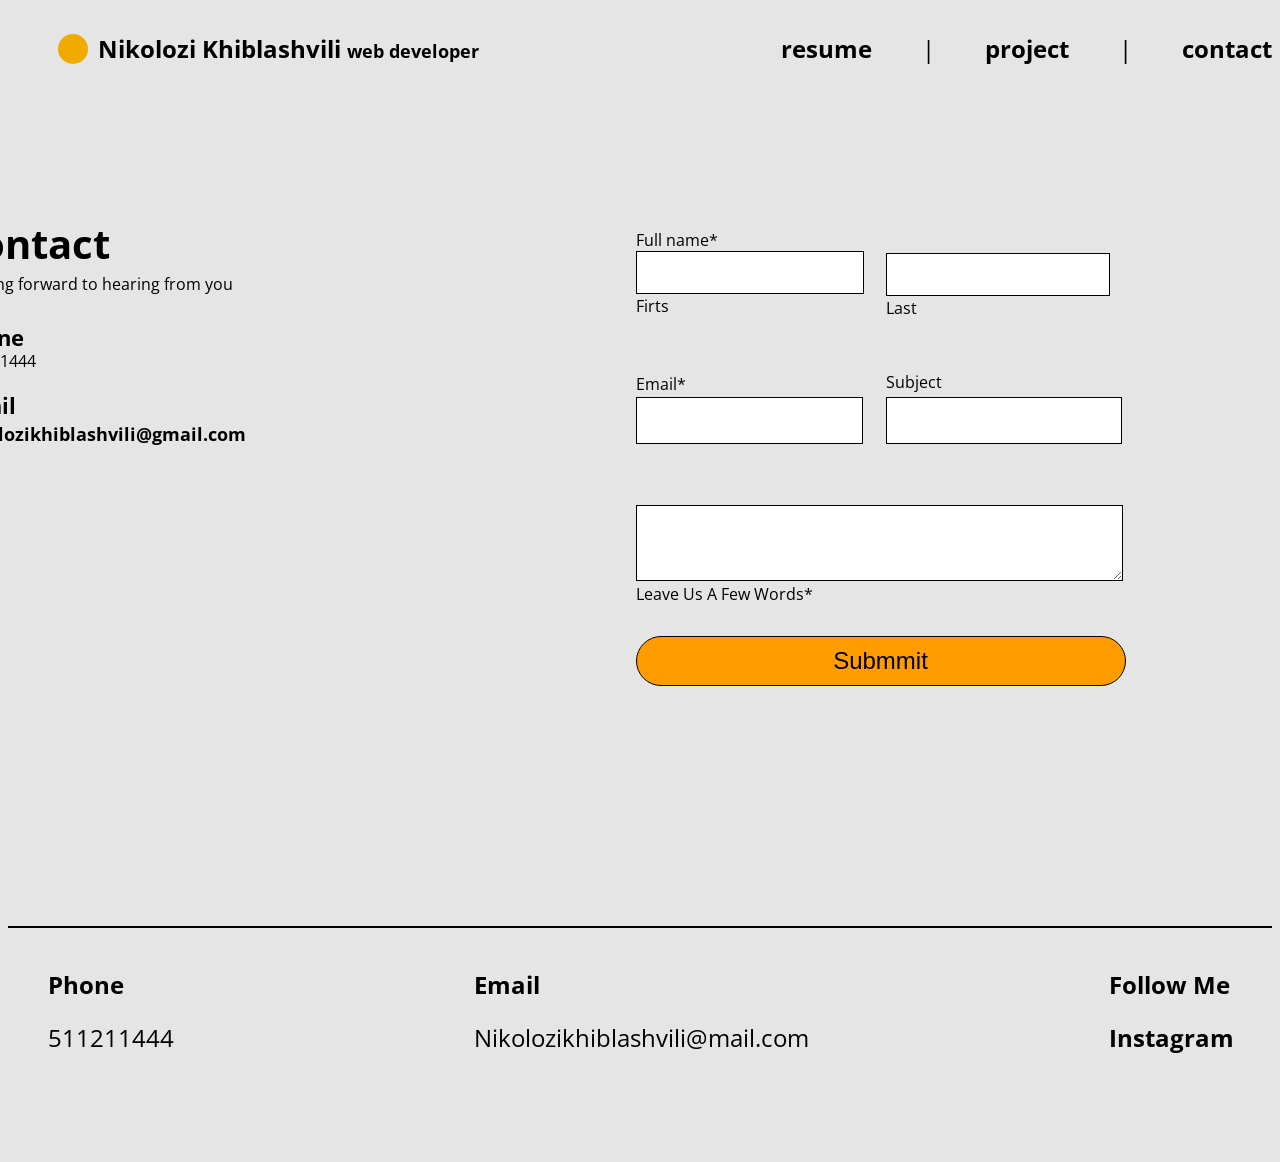
<file: contact.html>
<!DOCTYPE html>
<html lang="en">
  <head>
    <meta charset="UTF-8" />
    <meta name="viewport" content="width=device-width, initial-scale=1.0" />
    <link rel="stylesheet" href="contact.css" />
    <link
      href="https://fonts.googleapis.com/css2?family=Open+Sans:wght@400;600&display=swap"
      rel="stylesheet"
    />
    <title>Document</title>
  </head>
  <body>
    <header>
      <div class="header-logo">
        <div class="main-circle"></div>
        <a class="a" href="index.html"
          ><b>Nikolozi Khiblashvili</b> <span class="spany">web developer</span></a
        >
      </div>
      <nav>
        <ul>
          <li><a class="a" href="resume.html">resume</a></li>
          |
          <li><a class="a" href="projects.html">project</a></li>
          |
          <li><a class="a" href="contact.html">contact</a></li>
        </ul>
      </nav>
    </header>

    <main>
      <div class="main10">
        <div class="main">
          <h1>Contact</h1>
          <span class="span1">Looking forward to hearing from you</span>
          <h3 class="h33">Phone</h3>
          <p>511211444</p>
          <h3 class="h3">Email</h3>
          <a class="a1" href="">Nikolozikhiblashvili@gmail.com</a>
        </div>
        <div class="form10">
          <form action="">
            <label style="color: black;" for="name">Full name<span class="span3">*</span></label>
            <br />
            <input class="first" type="name1" />
            <p style=" color: black; position: relative;  top: -15px" class="p1">Firts</p>

            <input class="input" type="text" />
            <p
              style="margin-left: 250px; position: relative; top: -110px; color: black;"
              class="p2"
            >
              Last
            </p>
            <label style="color: black;" class="email1" for="email"
              >Email<span class="span3">*</span></label
            >
            <br />
           
                 <input class="email" type="email" />
                 <div class="subject1">
                    <span class="span10">Subject</span>
                  <input class="subject" type="subject">
                 </div>
                 
          
           

            <label style="color: black;" for="textarea"
              >Leave Us A Few Words<span class="span3">*</span></label
            >
            <br />
            <textarea></textarea>
            <button>Submmit</button>
          </form>
        </div>
      </div>
    </main>
      <footer>
                <nav class="nav11">
                <ul class="ul11">
                  <div class="foot11 phone11">
                      <li><a href="">Phone</a></li>
                    <p class="p11">511211444</p>
                  </div>
                  <div class="foot11 email11">
                    <li><a href="">Email</a></li>
                    <p class="p11">Nikolozikhiblashvili@mail.com</p>

                  </div>
                    

                    <div class="foot insta">
                        <li><a href="https://www.instagram.com/khiblashvilinikolozi/">Follow Me</a></li>
                        <a class="a11" href="https://www.instagram.com/khiblashvilinikolozi/">Instagram</a>
                    </div>
                  
                </ul>
            </nav>
        </footer>
  </body>
</html>
</file>
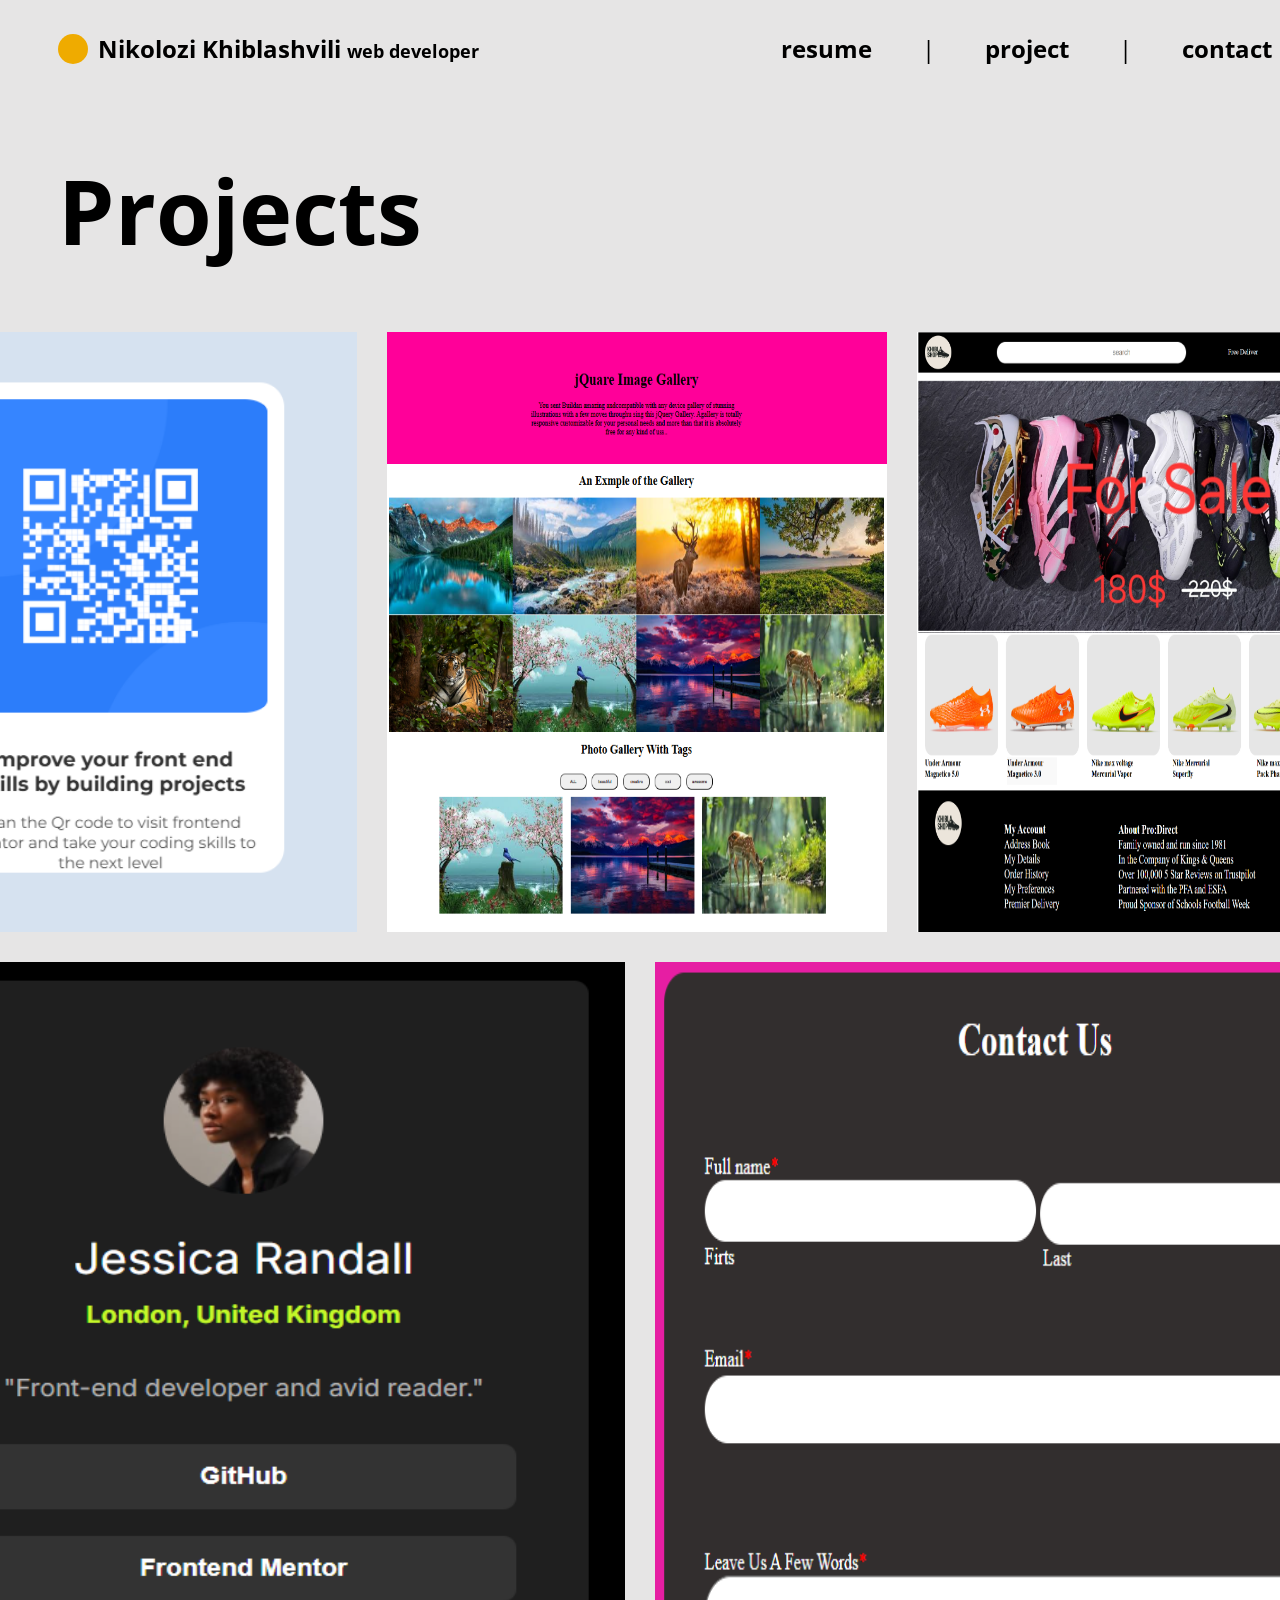
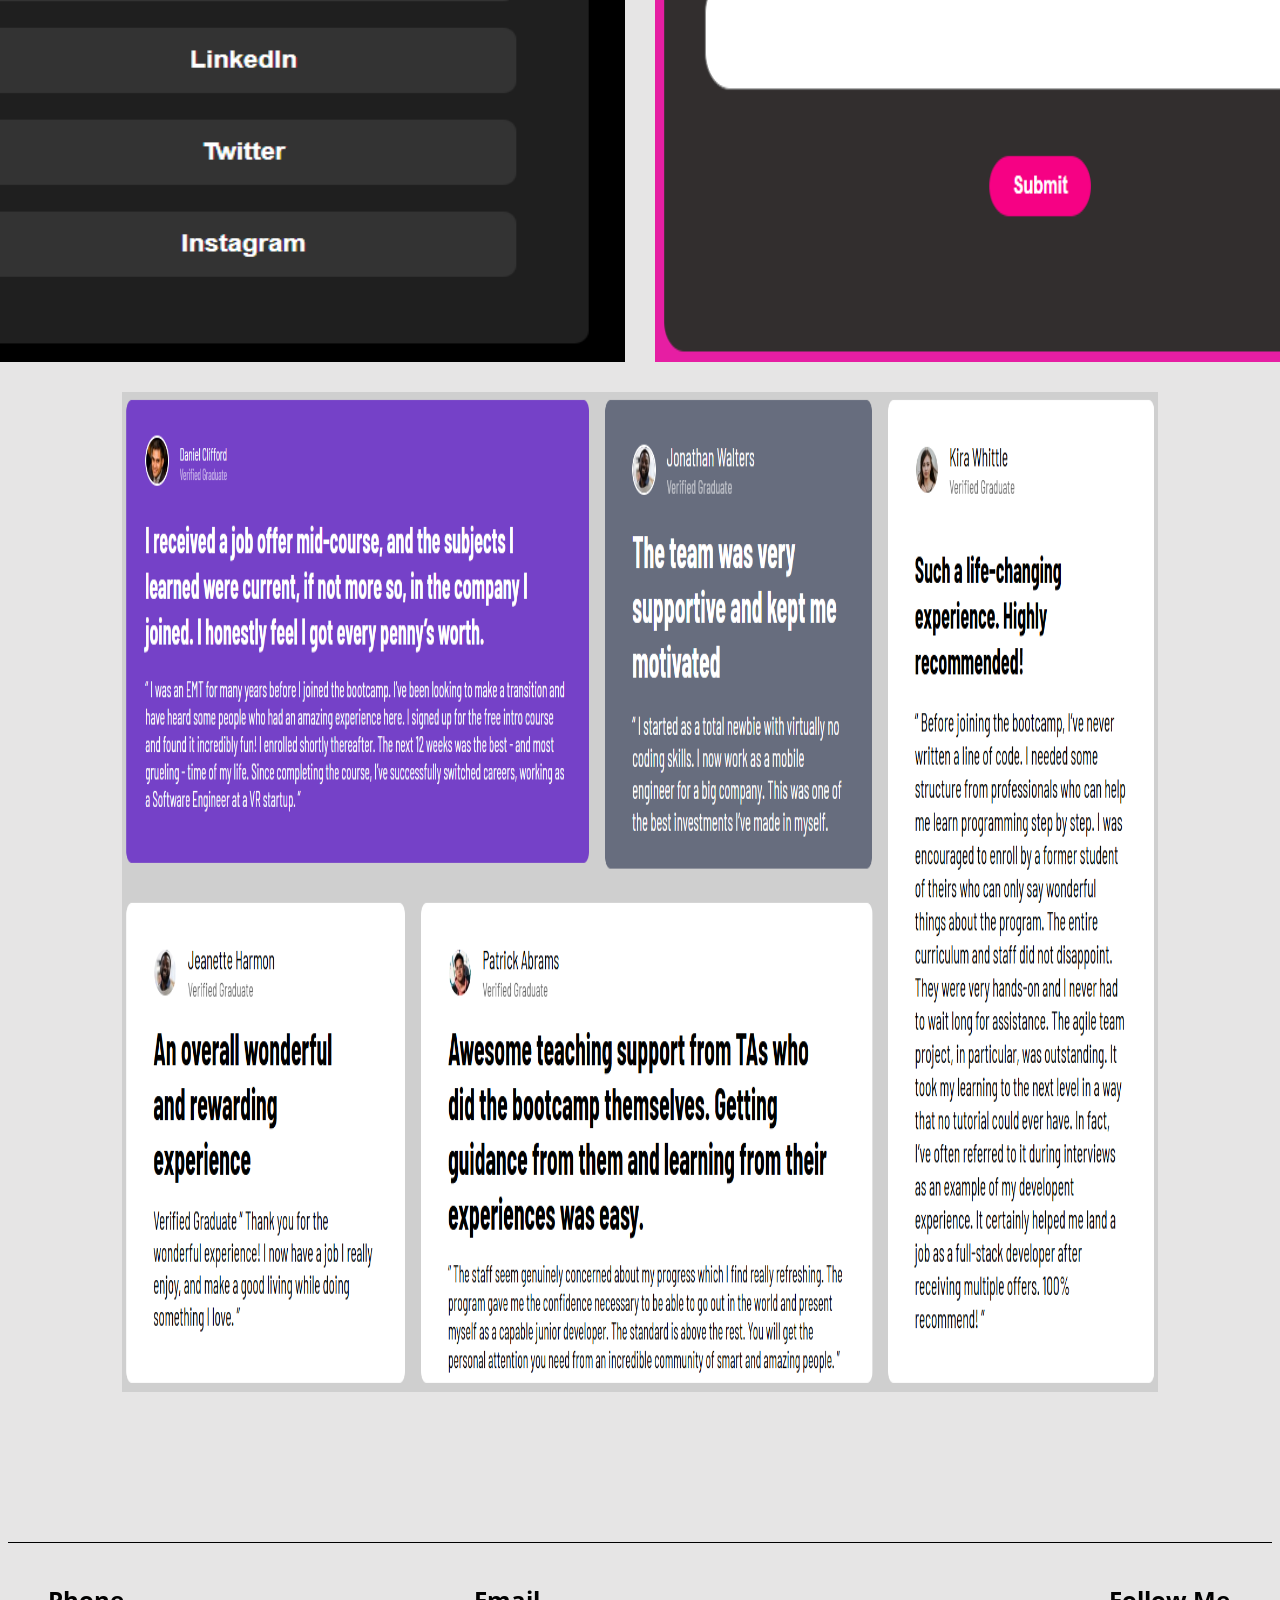
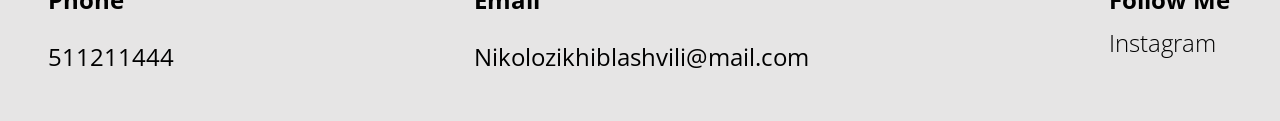
<file: projects.html>
<!DOCTYPE html>
<html lang="en">
  <head>
    <meta charset="UTF-8" />
    <meta name="viewport" content="width=device-width, initial-scale=1.0" />
    <link
      href="https://fonts.googleapis.com/css2?family=Open+Sans:wght@400;600&display=swap"
      rel="stylesheet"
    />
    <link rel="stylesheet" href="project.css" />
    <title>Document</title>
  </head>
  <body>
    <header>
      <div class="header-logo">
        <div class="main-circle"></div>
        <a href="index.html"
          ><b>Nikolozi Khiblashvili</b>
          <span class="span">web developer</span></a
        >
      </div>
      <nav>
        <ul>
          <li><a href="resume.html">resume</a></li>
          |
          <li><a href="projects.html">project</a></li>
          |
          <li><a href="contact.html">contact</a></li>
        </ul>
      </nav>
    </header>
    <main>
      <h1>Projects</h1>
      <div class="images">
        <img class="img1" src="pictures/Screenshot 2025-11-01 191852.png" alt="" />
        <img class="img2" src="pictures/Screenshot 2025-11-01 192023.png" alt="" />
        <div class="khibla">
          <img class="img3" src="pictures/Screenshot 2025-11-01 192438.png" alt="" />
          <img class="img4" src="pictures/Screenshot 2025-11-01 192535.png" alt="" />
        </div>
      </div>

<div class="main1">
        <div class="images1">
        <div class="single2">
          <img class="img5" src="pictures/Screenshot 2025-11-01 192827.png" alt="" />
          <img class="img6" src="pictures/Screenshot 2025-11-01 192921.png" alt="" />
        </div>
        <div class="single">
          <img class="img7" src="pictures/Screenshot 2025-11-01 193153.png" alt="" />
        </div>
      </div>
</div>
  
    </main>
       <footer>
                <nav class="nav11">
                <ul class="ul11">
                  <div class="foot11 phone11">
                      <li class="t2"><a href="">Phone</a></li>
                    <p class="p11">511211444</p>
                  </div>
                  <div class="foot11 email11">
                    <li class="t2"><a href="">Email</a></li>
                    <p class="p11">Nikolozikhiblashvili@mail.com</p>

                  </div>
                    

                    <div class="foot insta">
                        <li class="t2"><a href="https://www.instagram.com/khiblashvilinikolozi/">Follow Me</a></li>
                        <a class="a11" href="https://www.instagram.com/khiblashvilinikolozi/">Instagram</a>
                    </div>
                  
                </ul>
            </nav>
        </footer>
  </body>
</html>
</file>
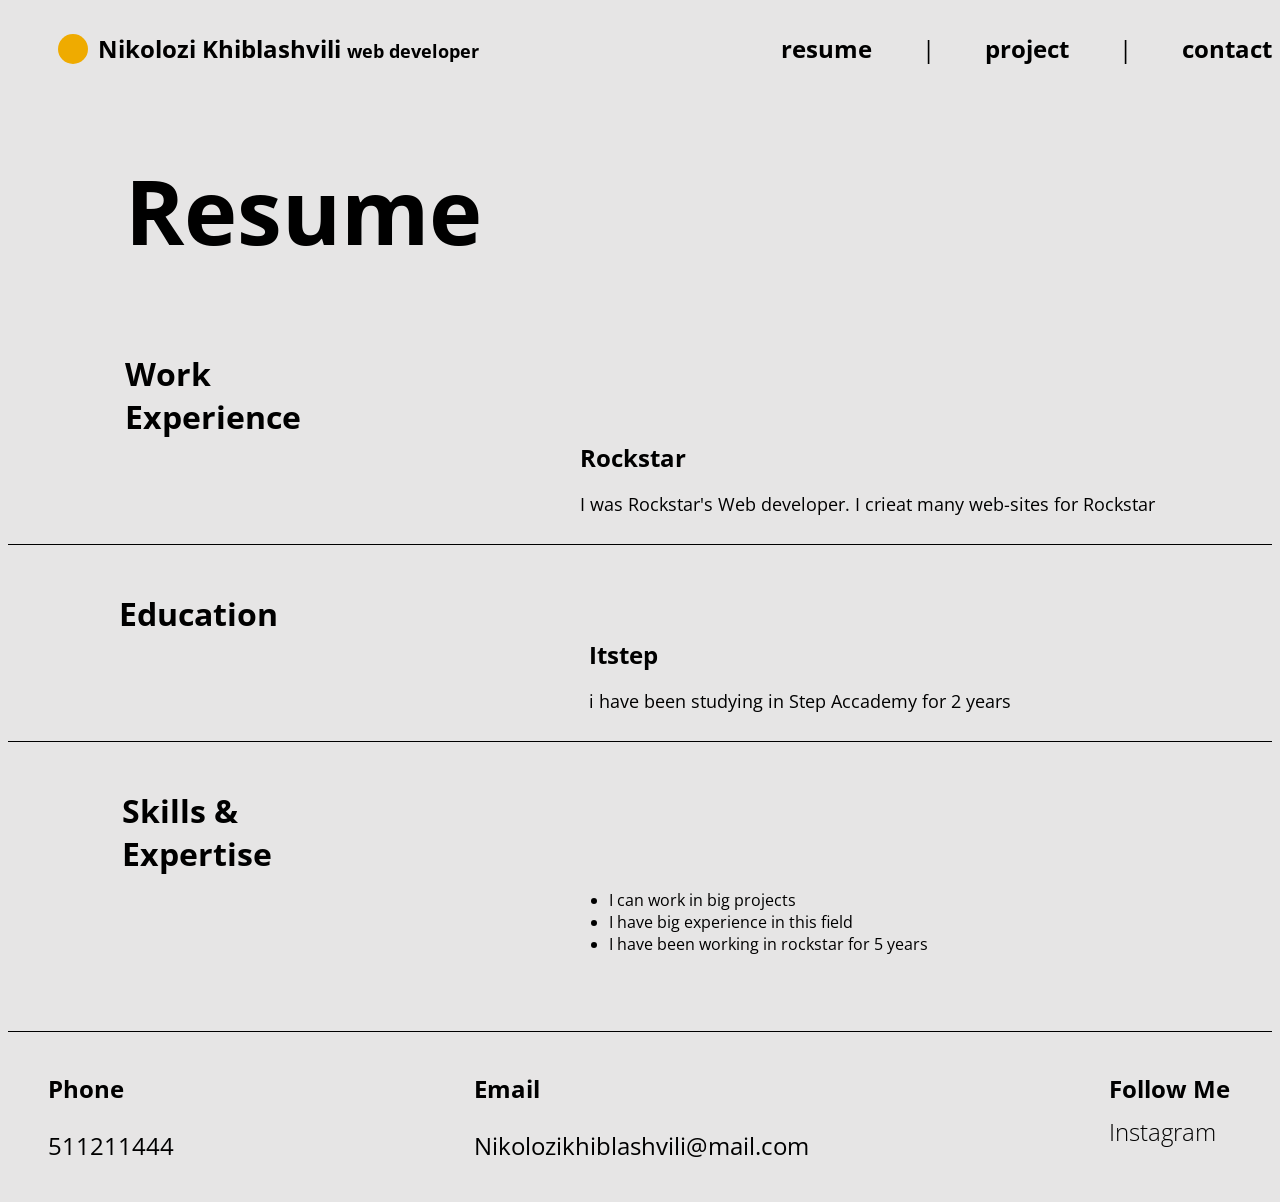
<file: resume.html>
<!DOCTYPE html>
<html lang="en">
  <head>
    <meta charset="UTF-8" />
    <meta name="viewport" content="width=device-width, initial-scale=1.0" />
    <link
      href="https://fonts.googleapis.com/css2?family=Open+Sans:wght@400;600&display=swap"
      rel="stylesheet"
    />
    <link rel="stylesheet" href="resume.css" />
    <title>Document</title>
  </head>
  <body>
    <header>
      <div class="header-logo">
        <div class="main-circle"></div>
        <a href="index.html"
          ><b>Nikolozi Khiblashvili</b>
          <span class="span">web developer</span></a
        >
      </div>
      <nav>
        <ul class="ul">
          <li><a href="resume.html">resume</a></li>
          |
          <li><a href="projects.html">project</a></li>
          |
          <li><a href="contact.html">contact</a></li>
        </ul>
      </nav>
    </header>
    <main>
      <div class="work">
        <div class="resume">
            <h1>Resume</h1>
          <h2>Work Experience</h2>
        </div>

        <div class="rockstar">
          <b>Rockstar</b>
          <p>
            I was Rockstar's Web developer. I crieat many web-sites for Rockstar
          </p>
        </div>

      </div>

     <div class="education">
  <div class="education1">
        <h2>Education</h2>
      </div>
      <div class="step">
        <b>Itstep</b>
        <p>i have been studying in Step Accademy for 2 years</p>
      </div>
     </div>
    

      <div class="expert">
        <div class="title">
 <h2>Skills & Expertise</h2>
        </div>
       
        <ul class="skilss">
          <li class="skilss1">I can work in big projects</li>
          <li class="skilss1">I have big experience in this field</li>
          <li class="skilss1">I have been working in rockstar for 5 years</li>
        </ul>
      </div>
    </main>
       <footer>
                <nav class="nav11">
                <ul class="ul11">
                  <div class="foot11 phone11">
                      <li class="t2"><a href="">Phone</a></li>
                    <p class="p11">511211444</p>
                  </div>
                  <div class="foot11 email11">
                    <li class="t2"><a href="">Email</a></li>
                    <p class="p11">Nikolozikhiblashvili@mail.com</p>

                  </div>
                    

                    <div class="foot insta">
                        <li class="t2"><a href="https://www.instagram.com/khiblashvilinikolozi/">Follow Me</a></li>
                        <a class="a11" href="https://www.instagram.com/khiblashvilinikolozi/">Instagram</a>
                    </div>
                  
                </ul>
            </nav>
        </footer>
  </body>
</html>
</file>
<file: contact.css>
body {
  font-family: "Open Sans", Helvetica, Arial, sans-serif;
  background-color: rgb(230, 229, 229);
}
header {
  display: flex;
  justify-content: space-between;
  align-items: center;
}
ul {
  display: flex;
  gap: 50px;
  list-style: none;
  font-size: x-large;
}
b {
  font-size: x-large;
}
.span {
  font-size: large;
}
.spany {
  font-size: large;
  margin-left: 2px;
}
.a {
  text-decoration: none;
  color: black;
}
.header-logo {
  display: flex;
  align-items: center;
  gap: 10px;
}
.main-circle {
  width: 30px;
  height: 30px;
  border-radius: 50%;
  background-color: rgb(239, 171, 0);
  margin-left: 50px;
}
main {
  display: flex;
  justify-content: center;
}
.main {
  display: flex;
  flex-direction: column;
  position: relative;
}
.span1 {
  position: relative;
  top: -25px;
}
p {
  position: relative;
  top: -60px;
}
.a1 {
  position: relative;
  top: -100px;
  text-decoration: none;
  color: black;
  font-size: 18px;
}
.h33 {
  position: relative;
  top: -20px;
  font-size: x-large;
  font-size: 22px;
}
.h3 {
  position: relative;
  top: -80px;
  font-size: 22px;
}
h1 {
  font-size: 40px;
}
form {
  color: white;
  /* position: relative;
top: 200px; */
  margin: 0 auto;
  padding: 40px;
  width: 650px;
  border-radius: 20px;
  padding-bottom: 90px;
}
input {
  border: none;
}
.email {
  width: 30%;
  border: 1px solid black;
  position: relative;
  top: -70px;
  padding: 15px;
}
.email1 {
  position: relative;
  top: -72px;
}
textarea {
  width: 74%;
  border: 1px solid black;
  height: 70px;
  position: relative;
  top: -100px;
}

.input {
  display: block;
  margin-left: 250px;
  position: relative;
  top: -95px;
  padding: 13px;
  border: 1px solid black;
  padding-left: 40px;
}
.first {
  width: 200px;
  padding: 13px;
  border: 1px solid black;
}
.main10 {
  display: flex;

  gap: 350px;
  margin-top: 100px;
}
.subject {
  margin-left: 250px;
  position: relative;
  top: -117px;
  height: 43px;
  width: 230px;
  border: 1px solid black;
}
.subject1 {
  display: flex;
  flex-direction: column-reverse;
}
.span10 {
  color: black;
  position: relative;
  top: -190px;
  margin-left: 250px;
}
.ul11 {
  margin-top: 100px;
  display: flex;
  gap: 300px;
  border-top: 2px solid black;

  padding-top: 40px;
}

.insta {
  display: flex;
  flex-direction: column;
  gap: 20px;
}
a {
  text-decoration: none;
  color: black;
  font-weight: bolder;
}
.p11 {
  margin-top: 80px;
}
.a11 {
  font-weight: none;
}
button {
  width: 490px;
  margin-right: 40px;
  position: relative;
  top: -50px;
  height: 50px;
  border: 1px solid black;
  border-radius: 25px;
  background-color: rgb(255, 157, 0);
  font-size: x-large;
}
</file>
<file: project.css>
body{
    font-family: 'Open Sans', Helvetica, Arial, sans-serif;
     background-color: rgb(230, 229, 229);
}
header{
    display: flex;
    justify-content: space-between;
 align-items: center;
}
ul{
    display: flex;
    gap: 50px;
    list-style: none;
    font-size: x-large;
  
}
b{
    font-size: x-large;
}
span{
    font-size: large;
}
a{
    text-decoration: none;
    color: black;
   
}
.header-logo{
    display: flex;
   align-items: center;
    gap: 10px;
}
.main-circle{
  
    width: 30px;
    height: 30px;
    border-radius: 50%;
    background-color: rgb(239, 171, 0);
    margin-left: 50px;
}
.main{
    margin-top: 100px;
    display: flex;
    justify-content: center;
   align-items: center;
    
}
.main img{
    display: flex;
   
    height: 600px;
    width: 600px;
 border-radius: 50%;

}
h1{
    font-size: 90px;
}
h2{
    position: relative;
    top: 20px;
    font-size: xx-large;
}
img{
    width: 500px;
    height: 600px;
}
.img3{
     width: 500px;
    height: 300px;
}
.img4{
     width: 500px;
    height: 300px;
}
.images{
    display: flex;
    justify-content: center;
    gap: 30px;
    margin-bottom: 30px;
}
.khibla{
    display: flex;
    flex-direction: column;
}
.images1{
    display: flex;
    justify-content: center;
     gap: 30px;
     flex-direction: column;
     
}
.main1{
     display: flex;
    justify-content: center;
}
.single2{
    display: flex;
justify-content: center;
}
.single2 img{
    

  width:763px;
  height: 1000px;
}
.img5{
    margin-right: 30px;
}
.single{
    display: flex;
justify-content: center;
}
.single img {
    

  width:81vw;
  height: 1000px;
}
h1{
    margin-left: 50px;
}


.ul11{
    margin-top: 150px;
    display: flex;
    gap: 300px;
    border-top : 1px solid black ;

    padding-top:40px ;
}
a{
    text-decoration: none;
    list-style: none;
    color: black;
    font-weight: bolder;
    font-size: x-large;
 
}
.a11{
 position: relative;
 top: 10px;
  font-weight:lighter;
}
</file>
<file: resume.css>
body{
    font-family: 'Open Sans', Helvetica, Arial, sans-serif;
     background-color: rgb(230, 229, 229);
}
body{
    font-family: 'Open Sans', Helvetica, Arial, sans-serif;
}
header{
    display: flex;
    justify-content: space-between;
 align-items: center;
}
.ul{
    display: flex;
    gap: 50px;
    list-style: none;
    font-size: x-large;
  
}
b{
    font-size: x-large;
}
span{
    font-size: large;
}
a{
    text-decoration: none;
    color: black;
   
}
.header-logo{
    display: flex;
   align-items: center;
    gap: 10px;
}
.main-circle{
  
    width: 30px;
    height: 30px;
    border-radius: 50%;
    background-color: rgb(239, 171, 0);
    margin-left: 50px;
}
.main{
    margin-top: 100px;
    display: flex;
    justify-content: center;
   align-items: center;
    
}
.main img{
    display: flex;
   
    height: 600px;
    width: 600px;
 border-radius: 50%;

}
h1{
    font-size: 90px;
}
h2{
    position: relative;
    top: 20px;
    font-size: xx-large;
}
.work{
    display: flex;
    justify-content: space-around;
    align-items: end;
}
.rockstar{
   
    display: flex;
    flex-direction: column;
    position: relative;
    top: 90px;
   
}
.resume{
    width: 220px;
}
p{
    font-size: large;
}
.education{
    margin-top: 100px;
    border-top: 1px solid black;
    display: flex;
   justify-content: space-around;
    align-items: end;
}
.education1{
    margin-right: 90px;
}
.step{
   
    display: flex;
    
    flex-direction: column;
    position: relative;
    top: 90px;
    margin-right: 150px;
   
}
main{
    display: flex;
    flex-direction: column;
}
.expert{
    margin-top: 100px;
    border-top: 1px solid black;
    display: flex;
   justify-content: space-around;
    align-items: end;
}
.skilss{
   margin-right: 230px;
    display: flex;
    flex-direction: column;
    position: relative;
    top: 90px;
   
}
.ul11{
    margin-top: 150px;
    display: flex;
    gap: 300px;
    border-top : 1px solid black ;

    padding-top:40px ;
}
a{
    text-decoration: none;
    list-style: none;
    color: black;
    font-weight: bolder;
    font-size: x-large;
 
}
.p11{
font-size: x-large;
}
.a11{
 position: relative;
 top: 10px;
  font-weight:lighter;
}
.t2{
    list-style: none;
}
.title{
    width: 220px;
}
</file>
